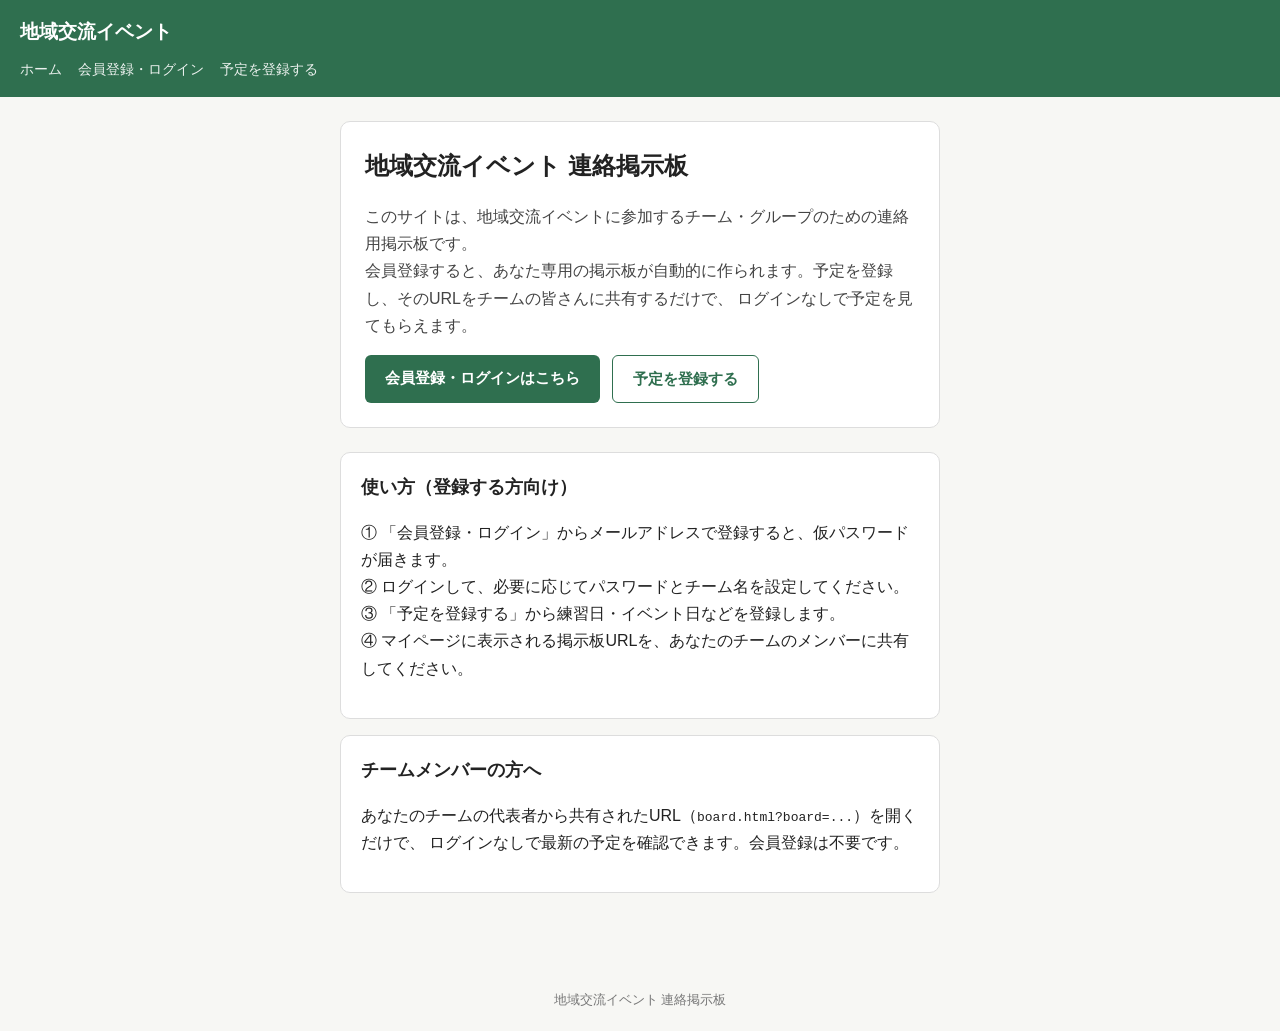
<file: index.html>
<!DOCTYPE html>
<html lang="ja">
<head>
<meta charset="UTF-8">
<meta name="viewport" content="width=device-width, initial-scale=1.0">
<title>地域交流イベント</title>
<link rel="stylesheet" href="assets/style.css">
</head>
<body>

<header class="site-header">
  <a class="site-title" href="index.html">地域交流イベント</a>
  <nav class="site-nav">
    <a href="index.html">ホーム</a>
    <a href="account.html">会員登録・ログイン</a>
    <a href="entry-form.html">予定を登録する</a>
  </nav>
</header>

<main>
  <div class="hero">
    <h1>地域交流イベント 連絡掲示板</h1>
    <p>
      このサイトは、地域交流イベントに参加するチーム・グループのための連絡用掲示板です。<br>
      会員登録すると、あなた専用の掲示板が自動的に作られます。予定を登録し、そのURLをチームの皆さんに共有するだけで、
      ログインなしで予定を見てもらえます。
    </p>
    <div class="btn-row">
      <a class="btn btn-primary" href="account.html">会員登録・ログインはこちら</a>
      <a class="btn btn-outline" href="entry-form.html">予定を登録する</a>
    </div>
  </div>

  <div class="info-card">
    <h2>使い方（登録する方向け）</h2>
    <p>
      ① 「会員登録・ログイン」からメールアドレスで登録すると、仮パスワードが届きます。<br>
      ② ログインして、必要に応じてパスワードとチーム名を設定してください。<br>
      ③ 「予定を登録する」から練習日・イベント日などを登録します。<br>
      ④ マイページに表示される掲示板URLを、あなたのチームのメンバーに共有してください。
    </p>
  </div>

  <div class="info-card">
    <h2>チームメンバーの方へ</h2>
    <p>
      あなたのチームの代表者から共有されたURL（<code>board.html?board=...</code>）を開くだけで、
      ログインなしで最新の予定を確認できます。会員登録は不要です。
    </p>
  </div>
</main>

<footer class="site-footer">
  地域交流イベント 連絡掲示板
</footer>

</body>
</html>
</file>
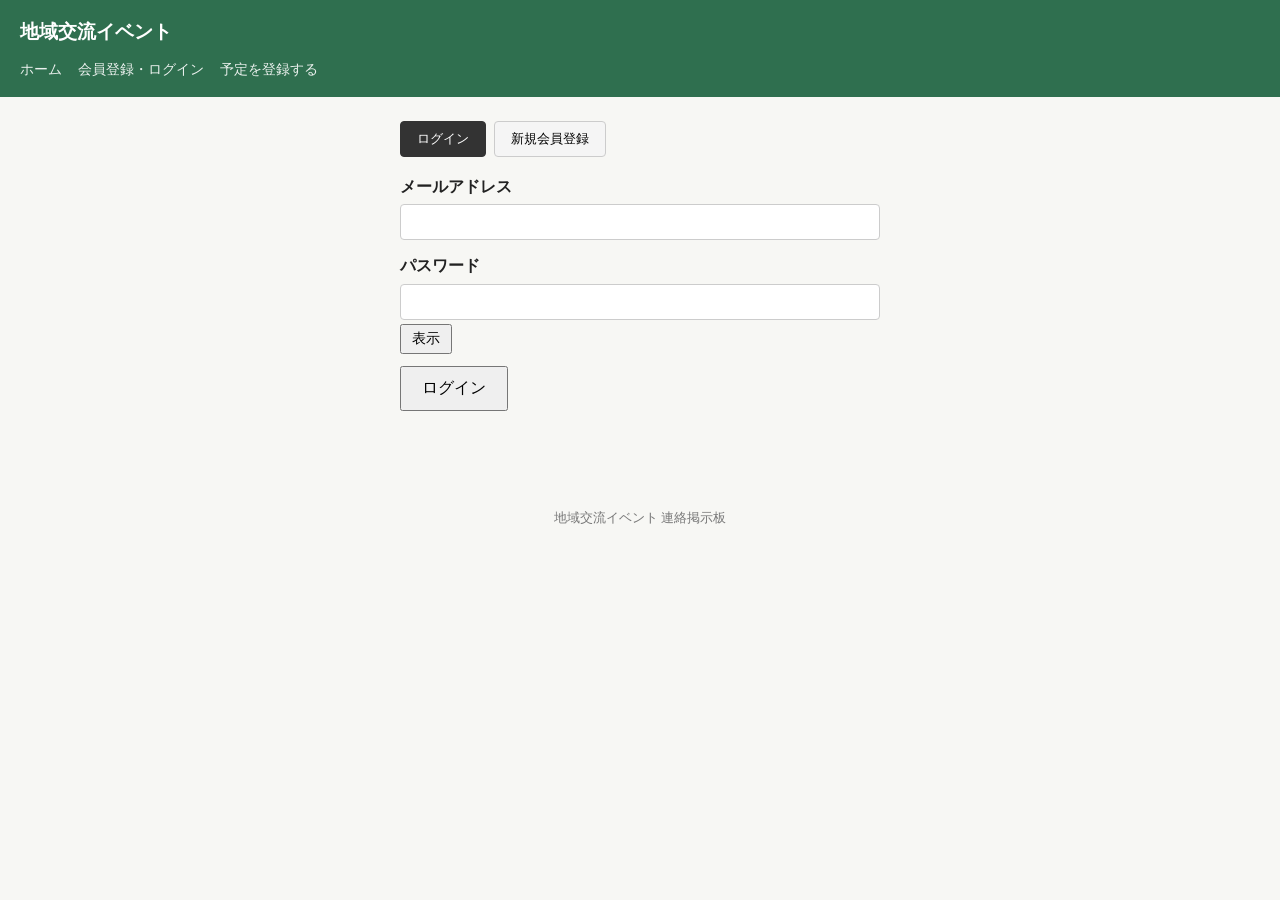
<file: account.html>
<!DOCTYPE html>
<html lang="ja">
<head>
<meta charset="UTF-8">
<meta name="viewport" content="width=device-width, initial-scale=1.0">
<title>会員登録・ログイン | 地域交流イベント</title>
<link rel="stylesheet" href="assets/style.css">
</head>
<body>

<header class="site-header">
  <a class="site-title" href="index.html">地域交流イベント</a>
  <nav class="site-nav">
    <a href="index.html">ホーム</a>
    <a href="account.html">会員登録・ログイン</a>
    <a href="entry-form.html">予定を登録する</a>
  </nav>
</header>

<main>
<div id="accountApp" class="account-app">

  <!-- ログイン中の表示 -->
  <div id="loggedInBar" class="logged-in-bar" style="display:none;">
    <span id="loggedInNickname"></span> さんとしてログイン中
    <button type="button" id="logoutBtn">ログアウト</button>
  </div>

  <!-- 会員登録 / ログイン 切り替えタブ -->
  <div id="authTabs" class="auth-tabs">
    <button type="button" class="tab-btn active" data-tab="login">ログイン</button>
    <button type="button" class="tab-btn" data-tab="register">新規会員登録</button>
  </div>

  <!-- ログインフォーム -->
  <form id="loginForm" class="auth-form">
    <div class="form-row">
      <label for="loginEmail">メールアドレス</label>
      <input type="email" id="loginEmail" required>
    </div>
    <div class="form-row password-row">
      <label for="loginPassword">パスワード</label>
      <input type="password" id="loginPassword" required>
      <button type="button" class="toggle-pw" data-target="loginPassword">表示</button>
    </div>
    <button type="submit">ログイン</button>
    <p class="form-message" id="loginMessage"></p>
  </form>

  <!-- 新規会員登録フォーム -->
  <form id="registerForm" class="auth-form" style="display:none;">
    <div class="form-row">
      <label for="registerEmail">メールアドレス</label>
      <input type="email" id="registerEmail" required>
    </div>
    <div class="form-row">
      <label for="registerNickname">ニックネーム（サイト上の表示名）</label>
      <input type="text" id="registerNickname" maxlength="30" required>
    </div>
    <div class="form-row terms-box">
      <p><strong>注意事項・免責事項</strong></p>
      <div class="terms-text">
        ・登録した内容の正確性は保証されません。<br>
        ・登録された情報は、掲示板運営の目的以外には使用しません。<br>
        ・不適切な投稿が確認された場合、登録を削除する場合があります。
        <!-- 実際の規約に合わせて書き換えてください -->
      </div>
      <label class="terms-agree">
        <input type="checkbox" id="registerAgree" required>
        上記の注意事項・免責事項に同意します
      </label>
    </div>
    <button type="submit">登録する（仮パスワードをメールで受け取る）</button>
    <p class="form-message" id="registerMessage"></p>
  </form>

  <!-- 初回ログイン時の強制パスワード変更 -->
  <form id="forceChangeForm" class="auth-form" style="display:none;">
    <p>初回ログインのため、パスワードの変更が必要です。</p>
    <div class="form-row password-row">
      <label for="forceCurrentPassword">現在の仮パスワード</label>
      <input type="password" id="forceCurrentPassword" required>
      <button type="button" class="toggle-pw" data-target="forceCurrentPassword">表示</button>
    </div>
    <div class="form-row password-row">
      <label for="forceNewPassword">新しいパスワード（8文字以上）</label>
      <input type="password" id="forceNewPassword" minlength="8" required>
      <button type="button" class="toggle-pw" data-target="forceNewPassword">表示</button>
    </div>
    <button type="submit">パスワードを変更する</button>
    <p class="form-message" id="forceChangeMessage"></p>
  </form>

  <!-- マイページ -->
  <div id="myPage" style="display:none;">
    <h3>あなたの掲示板</h3>
    <div class="board-url-box">
      <p>このURLをチームのメンバーに共有してください。ログインなしで予定を見てもらえます。</p>
      <div class="board-url-row">
        <input type="text" id="boardUrl" readonly>
        <button type="button" id="copyBoardUrlBtn">コピー</button>
      </div>
      <p class="form-message" id="copyMessage"></p>
    </div>

    <h3>プロフィール</h3>
    <form id="profileForm" class="auth-form">
      <div class="form-row">
        <label for="myNickname">ニックネーム</label>
        <input type="text" id="myNickname" maxlength="30" required>
      </div>
      <div class="form-row">
        <label for="myTeamName">掲示板名（チームメンバーに表示される名前）</label>
        <input type="text" id="myTeamName" maxlength="40" placeholder="例: ○○サークル△△チーム">
      </div>
      <button type="submit">プロフィールを変更</button>
      <p class="form-message" id="profileMessage"></p>
    </form>

    <h3>パスワード変更</h3>
    <form id="changePasswordForm" class="auth-form">
      <div class="form-row password-row">
        <label for="myCurrentPassword">現在のパスワード</label>
        <input type="password" id="myCurrentPassword" required>
        <button type="button" class="toggle-pw" data-target="myCurrentPassword">表示</button>
      </div>
      <div class="form-row password-row">
        <label for="myNewPassword">新しいパスワード（8文字以上）</label>
        <input type="password" id="myNewPassword" minlength="8" required>
        <button type="button" class="toggle-pw" data-target="myNewPassword">表示</button>
      </div>
      <button type="submit">パスワードを変更</button>
      <p class="form-message" id="myPasswordMessage"></p>
    </form>
  </div>

</div>
</main>

<footer class="site-footer">
  地域交流イベント 連絡掲示板
</footer>

<style>
  .account-app { max-width: 480px; margin: 0 auto; }
  .logged-in-bar { background: #eef6ee; padding: 8px 12px; border-radius: 4px; margin-bottom: 12px; }
  .logged-in-bar button { margin-left: 12px; }
  .auth-tabs { display: flex; gap: 8px; margin-bottom: 16px; }
  .tab-btn { padding: 8px 16px; border: 1px solid #ccc; background: #f5f5f5; cursor: pointer; border-radius: 4px; }
  .tab-btn.active { background: #333; color: #fff; border-color: #333; }
  .auth-form .form-row { margin-bottom: 12px; display: flex; flex-direction: column; gap: 4px; }
  .auth-form label { font-weight: bold; }
  .auth-form input[type="email"], .auth-form input[type="text"], .auth-form input[type="password"] {
    padding: 8px; font-size: 1rem; border: 1px solid #ccc; border-radius: 4px;
  }
  .password-row { position: relative; }
  .toggle-pw { align-self: flex-start; padding: 4px 10px; font-size: 0.85rem; cursor: pointer; }
  .terms-box { border: 1px solid #ddd; padding: 12px; border-radius: 4px; background: #fafafa; }
  .terms-text { font-size: 0.9rem; color: #444; margin: 8px 0; line-height: 1.6; }
  .terms-agree { font-weight: normal !important; display: flex; align-items: center; gap: 6px; }
  .auth-form button[type="submit"] { padding: 10px 20px; font-size: 1rem; cursor: pointer; }
  .form-message { margin-top: 8px; font-weight: bold; }
  #myPage h3 { margin-top: 24px; }
  .board-url-box { border: 1px solid #ddd; border-radius: 6px; padding: 12px; background: #fafafa; }
  .board-url-row { display: flex; gap: 8px; }
  .board-url-row input { flex: 1; padding: 8px; font-size: 0.9rem; border: 1px solid #ccc; border-radius: 4px; }
  .board-url-row button { padding: 8px 16px; cursor: pointer; }
</style>

<script src="assets/config.js"></script>
<script>
(function () {

  function callApi(payload) {
    return fetch(GAS_WEB_APP_URL, {
      method: 'POST',
      headers: { 'Content-Type': 'text/plain;charset=utf-8' },
      body: JSON.stringify(payload)
    }).then(function (res) { return res.json(); });
  }

  function getSession() {
    return {
      token: localStorage.getItem('circleSessionToken'),
      nickname: localStorage.getItem('circleNickname'),
      boardId: localStorage.getItem('circleBoardId'),
      teamName: localStorage.getItem('circleTeamName')
    };
  }
  function setSession(token, nickname, boardId, teamName) {
    localStorage.setItem('circleSessionToken', token);
    localStorage.setItem('circleNickname', nickname);
    if (boardId) localStorage.setItem('circleBoardId', boardId);
    if (teamName !== undefined) localStorage.setItem('circleTeamName', teamName || '');
  }
  function clearSession() {
    localStorage.removeItem('circleSessionToken');
    localStorage.removeItem('circleNickname');
    localStorage.removeItem('circleBoardId');
    localStorage.removeItem('circleTeamName');
  }

  function showLoggedOutView() {
    document.getElementById('loggedInBar').style.display = 'none';
    document.getElementById('authTabs').style.display = 'flex';
    document.getElementById('forceChangeForm').style.display = 'none';
    document.getElementById('myPage').style.display = 'none';
    switchTab('login');
  }
  function showForceChangeView() {
    document.getElementById('authTabs').style.display = 'none';
    document.getElementById('loginForm').style.display = 'none';
    document.getElementById('registerForm').style.display = 'none';
    document.getElementById('forceChangeForm').style.display = 'block';
    document.getElementById('myPage').style.display = 'none';
  }
  function showLoggedInView(nickname, boardId, teamName) {
    document.getElementById('loggedInBar').style.display = 'block';
    document.getElementById('loggedInNickname').textContent = nickname;
    document.getElementById('authTabs').style.display = 'none';
    document.getElementById('loginForm').style.display = 'none';
    document.getElementById('registerForm').style.display = 'none';
    document.getElementById('forceChangeForm').style.display = 'none';
    document.getElementById('myPage').style.display = 'block';
    document.getElementById('myNickname').value = nickname;
    document.getElementById('myTeamName').value = teamName || '';
    document.getElementById('boardUrl').value = SITE_BOARD_HTML_URL + '?board=' + boardId;
  }

  function switchTab(tab) {
    document.querySelectorAll('.tab-btn').forEach(function (btn) {
      btn.classList.toggle('active', btn.dataset.tab === tab);
    });
    document.getElementById('loginForm').style.display = tab === 'login' ? 'block' : 'none';
    document.getElementById('registerForm').style.display = tab === 'register' ? 'block' : 'none';
  }
  document.querySelectorAll('.tab-btn').forEach(function (btn) {
    btn.addEventListener('click', function () { switchTab(btn.dataset.tab); });
  });

  document.querySelectorAll('.toggle-pw').forEach(function (btn) {
    btn.addEventListener('click', function () {
      const input = document.getElementById(btn.dataset.target);
      const isHidden = input.type === 'password';
      input.type = isHidden ? 'text' : 'password';
      btn.textContent = isHidden ? '非表示' : '表示';
    });
  });

  // ---- 初期表示 ----
  const session = getSession();
  if (session.token) {
    showLoggedInView(session.nickname, session.boardId, session.teamName);
  } else {
    showLoggedOutView();
  }

  // ---- 会員登録 ----
  document.getElementById('registerForm').addEventListener('submit', function (ev) {
    ev.preventDefault();
    const msg = document.getElementById('registerMessage');
    msg.textContent = '送信中...';
    callApi({
      action: 'register',
      email: document.getElementById('registerEmail').value,
      nickname: document.getElementById('registerNickname').value,
      agreedTerms: document.getElementById('registerAgree').checked
    }).then(function (result) {
      if (result.success) {
        msg.textContent = result.message || '登録しました。メールをご確認ください。';
        ev.target.reset();
      } else {
        msg.textContent = 'エラー: ' + result.error;
      }
    }).catch(function () { msg.textContent = '通信エラーが発生しました。'; });
  });

  // ---- ログイン ----
  document.getElementById('loginForm').addEventListener('submit', function (ev) {
    ev.preventDefault();
    const msg = document.getElementById('loginMessage');
    msg.textContent = 'ログイン中...';
    callApi({
      action: 'login',
      email: document.getElementById('loginEmail').value,
      password: document.getElementById('loginPassword').value
    }).then(function (result) {
      if (result.success) {
        setSession(result.sessionToken, result.nickname, result.boardId, result.teamName);
        msg.textContent = '';
        if (result.mustChangePassword) {
          showForceChangeView();
        } else {
          showLoggedInView(result.nickname, result.boardId, result.teamName);
        }
      } else {
        msg.textContent = 'エラー: ' + result.error;
      }
    }).catch(function () { msg.textContent = '通信エラーが発生しました。'; });
  });

  // ---- 初回ログイン時の強制パスワード変更 ----
  document.getElementById('forceChangeForm').addEventListener('submit', function (ev) {
    ev.preventDefault();
    const msg = document.getElementById('forceChangeMessage');
    const s = getSession();
    msg.textContent = '変更中...';
    callApi({
      action: 'changePassword',
      sessionToken: s.token,
      currentPassword: document.getElementById('forceCurrentPassword').value,
      newPassword: document.getElementById('forceNewPassword').value
    }).then(function (result) {
      if (result.success) {
        ev.target.reset();
        showLoggedInView(s.nickname, s.boardId, s.teamName);
      } else {
        msg.textContent = 'エラー: ' + result.error;
      }
    }).catch(function () { msg.textContent = '通信エラーが発生しました。'; });
  });

  // ---- プロフィール変更（ニックネーム・掲示板名） ----
  document.getElementById('profileForm').addEventListener('submit', function (ev) {
    ev.preventDefault();
    const msg = document.getElementById('profileMessage');
    const s = getSession();
    msg.textContent = '変更中...';
    callApi({
      action: 'updateProfile',
      sessionToken: s.token,
      nickname: document.getElementById('myNickname').value,
      teamName: document.getElementById('myTeamName').value
    }).then(function (result) {
      if (result.success) {
        setSession(s.token, result.nickname, s.boardId, result.teamName);
        document.getElementById('loggedInNickname').textContent = result.nickname;
        msg.textContent = '変更しました。';
      } else {
        msg.textContent = 'エラー: ' + result.error;
      }
    }).catch(function () { msg.textContent = '通信エラーが発生しました。'; });
  });

  // ---- パスワード変更（マイページ） ----
  document.getElementById('changePasswordForm').addEventListener('submit', function (ev) {
    ev.preventDefault();
    const msg = document.getElementById('myPasswordMessage');
    const s = getSession();
    msg.textContent = '変更中...';
    callApi({
      action: 'changePassword',
      sessionToken: s.token,
      currentPassword: document.getElementById('myCurrentPassword').value,
      newPassword: document.getElementById('myNewPassword').value
    }).then(function (result) {
      if (result.success) {
        msg.textContent = '変更しました。';
        ev.target.reset();
      } else {
        msg.textContent = 'エラー: ' + result.error;
      }
    }).catch(function () { msg.textContent = '通信エラーが発生しました。'; });
  });

  // ---- 掲示板URLをコピー ----
  document.getElementById('copyBoardUrlBtn').addEventListener('click', function () {
    const input = document.getElementById('boardUrl');
    input.select();
    navigator.clipboard.writeText(input.value).then(function () {
      document.getElementById('copyMessage').textContent = 'コピーしました。';
    }).catch(function () {
      document.getElementById('copyMessage').textContent = 'コピーできませんでした。手動で選択してコピーしてください。';
    });
  });

  // ---- ログアウト ----
  document.getElementById('logoutBtn').addEventListener('click', function () {
    const s = getSession();
    callApi({ action: 'logout', sessionToken: s.token }).finally(function () {
      clearSession();
      showLoggedOutView();
    });
  });
})();
</script>
</body>
</html>
</file>
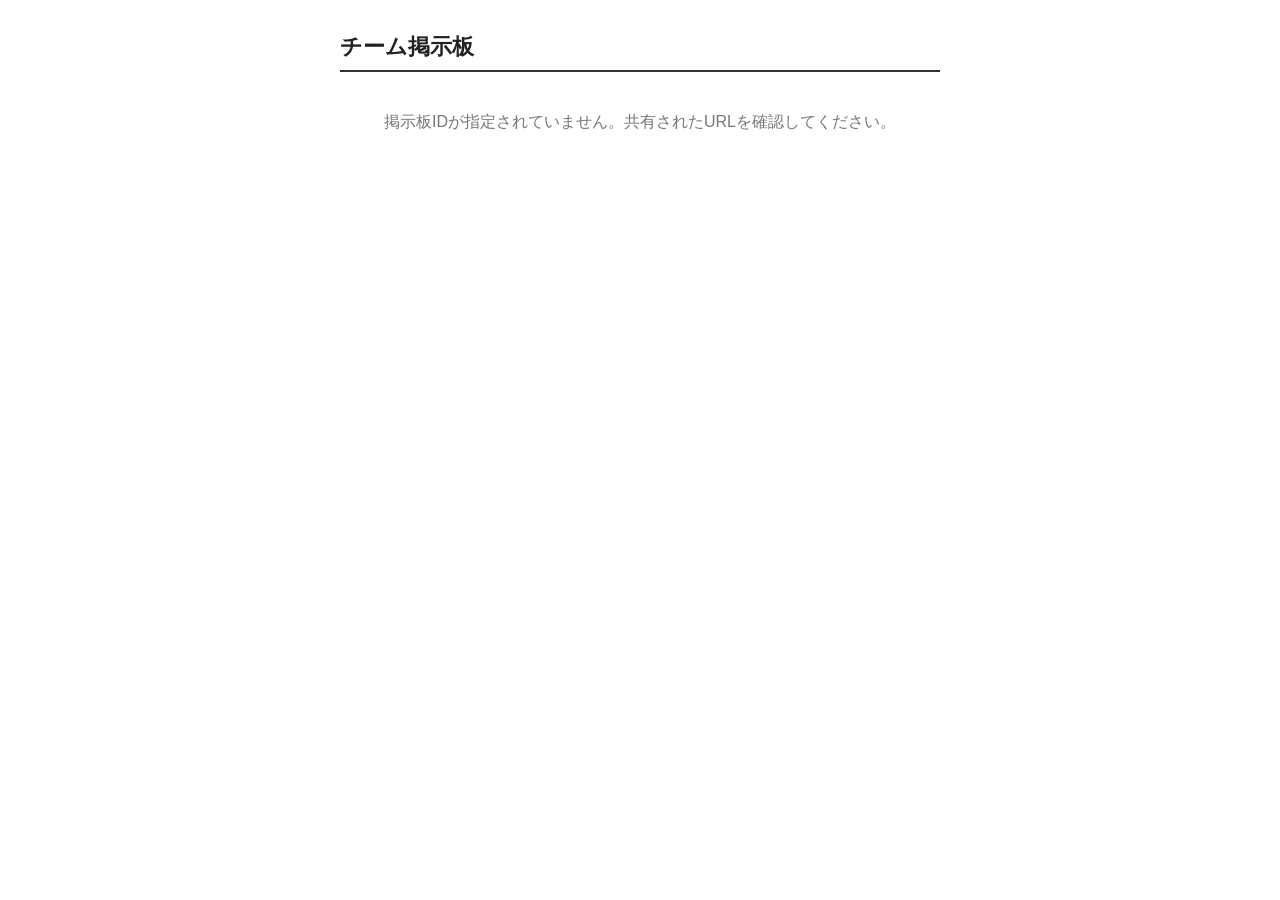
<file: board.html>
<!--
  掲示板 閲覧ページ（ログイン不要）
  ・このファイルをそのまま board.html としてウェブサイトのルート（boards.jsonと同じ階層）に配置してください。
  ・登録者が「?board=XXXXXXXX」のようにIDを付けたURLをチームに共有すると、
    そのチームの投稿だけがログインなしで表示されます。
    例: https://kenken6291.github.io/xxx/board.html?board=AB12CD34
  ・URLはマイページ（account.html）に登録者本人向けに表示されます。
-->
<!DOCTYPE html>
<html lang="ja">
<head>
<meta charset="UTF-8">
<meta name="viewport" content="width=device-width, initial-scale=1.0">
<title>チーム掲示板 | 地域交流イベント</title>
<style>
  body { font-family: sans-serif; max-width: 600px; margin: 0 auto; padding: 16px; color: #222; }
  h1 { font-size: 1.4rem; border-bottom: 2px solid #333; padding-bottom: 8px; }
  .updated-at { color: #777; font-size: 0.85rem; margin-bottom: 20px; }
  .event-card {
    border: 1px solid #ddd; border-radius: 6px; padding: 12px; margin-bottom: 10px; background: #fff;
  }
  .event-date { font-weight: bold; font-size: 1.05rem; }
  .event-detail { color: #444; margin-top: 4px; line-height: 1.5; }
  .event-note { color: #777; font-size: 0.9rem; margin-top: 4px; }
  .empty, .error { color: #777; padding: 20px; text-align: center; }
</style>
</head>
<body>

<h1 id="boardTitle">チーム掲示板</h1>
<p class="updated-at" id="updatedAt"></p>
<div id="eventList"></div>

<script>
(function () {
  // boards.json が置かれている場所（同じディレクトリなら 'boards.json' のままでOK）
  const BOARDS_JSON_URL = 'boards.json';

  const params = new URLSearchParams(window.location.search);
  const boardId = params.get('board');
  const listEl = document.getElementById('eventList');
  const titleEl = document.getElementById('boardTitle');
  const updatedAtEl = document.getElementById('updatedAt');

  if (!boardId) {
    listEl.innerHTML = '<p class="error">掲示板IDが指定されていません。共有されたURLを確認してください。</p>';
    return;
  }

  fetch(BOARDS_JSON_URL, { cache: 'no-store' })
    .then(function (res) { return res.json(); })
    .then(function (data) {
      const board = data.boards ? data.boards[boardId] : null;
      if (!board) {
        listEl.innerHTML = '<p class="error">指定された掲示板が見つかりませんでした。</p>';
        return;
      }

      titleEl.textContent = board.teamName || 'チーム掲示板';
      if (data.updatedAt) {
        const d = new Date(data.updatedAt);
        updatedAtEl.textContent = '最終更新: ' + d.toLocaleString('ja-JP');
      }

      if (!board.events || board.events.length === 0) {
        listEl.innerHTML = '<p class="empty">現在、公開中の予定はありません。</p>';
        return;
      }

      board.events.forEach(function (ev) {
        const card = document.createElement('div');
        card.className = 'event-card';

        const dateEl = document.createElement('div');
        dateEl.className = 'event-date';
        dateEl.textContent = ev.date + '（' + ev.content + '）';

        const detailEl = document.createElement('div');
        detailEl.className = 'event-detail';
        detailEl.textContent = ev.time + ' ／ ' + ev.place;

        card.appendChild(dateEl);
        card.appendChild(detailEl);

        if (ev.note) {
          const noteEl = document.createElement('div');
          noteEl.className = 'event-note';
          noteEl.textContent = '備考: ' + ev.note;
          card.appendChild(noteEl);
        }

        listEl.appendChild(card);
      });
    })
    .catch(function () {
      listEl.innerHTML = '<p class="error">データの読み込みに失敗しました。時間をおいて再度お試しください。</p>';
    });
})();
</script>
</body>
</html>
</file>
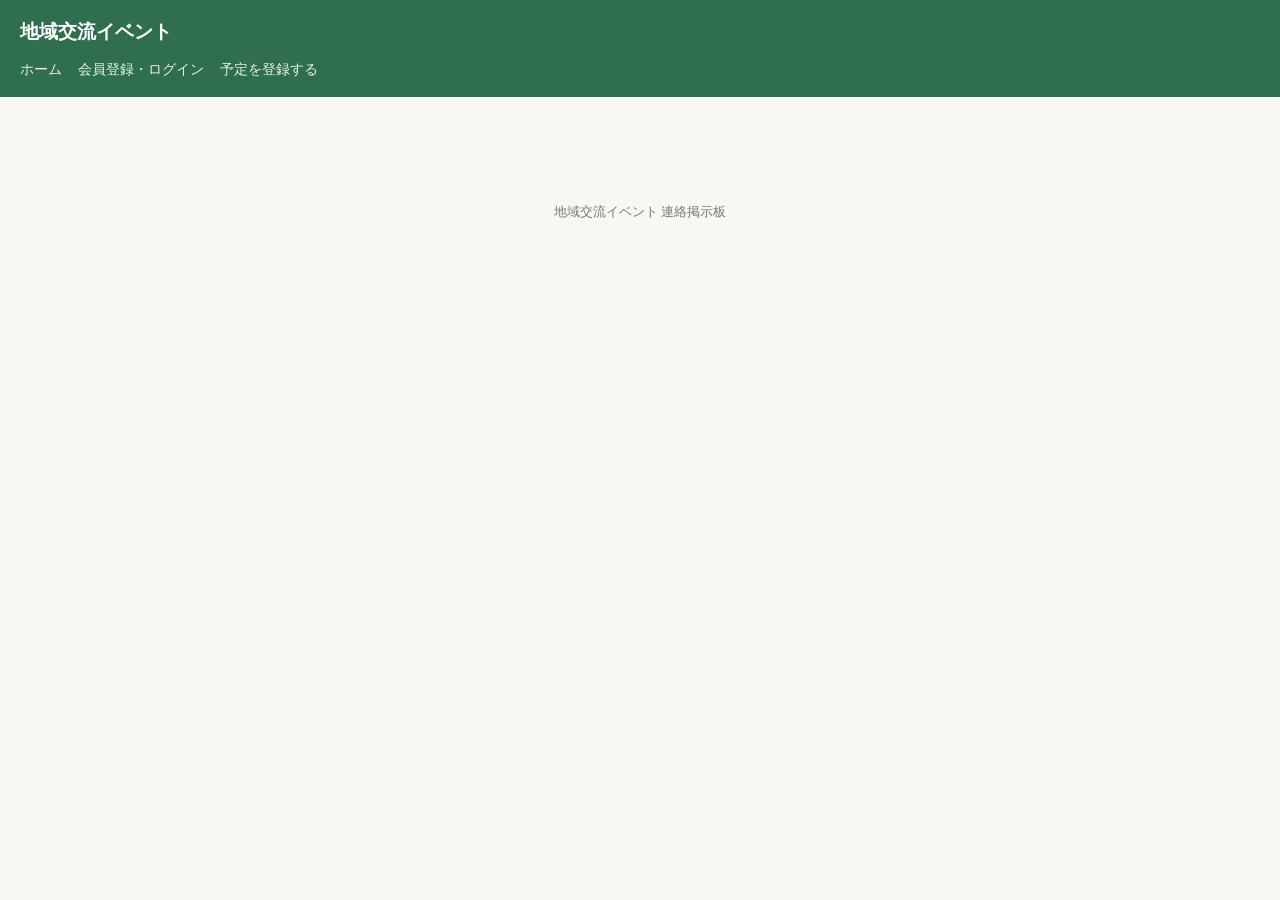
<file: entry-form.html>
<!DOCTYPE html>
<html lang="ja">
<head>
<meta charset="UTF-8">
<meta name="viewport" content="width=device-width, initial-scale=1.0">
<title>予定を登録する | 地域交流イベント</title>
<link rel="stylesheet" href="assets/style.css">
</head>
<body>

<header class="site-header">
  <a class="site-title" href="index.html">地域交流イベント</a>
  <nav class="site-nav">
    <a href="index.html">ホーム</a>
    <a href="account.html">会員登録・ログイン</a>
    <a href="entry-form.html">予定を登録する</a>
  </nav>
</header>

<main>
<div id="scheduleApp" class="schedule-entry">

  <div id="notLoggedInNotice" style="display:none;">
    <p>予定を登録するには、まずログインしてください。</p>
  </div>

  <div id="scheduleLoggedInArea" style="display:none;">
    <h2 id="formTitle">スケジュール登録</h2>

    <form id="scheduleForm">
      <input type="hidden" id="entryId" value="">
      <div class="form-row">
        <label for="entryDate">日付</label>
        <input type="date" id="entryDate" name="date" required>
      </div>
      <div class="form-row">
        <label for="entryTime">時間</label>
        <input type="text" id="entryTime" name="time" placeholder="例: 13:00〜15:00" required>
      </div>
      <div class="form-row">
        <label for="entryPlace">場所</label>
        <input type="text" id="entryPlace" name="place" placeholder="例: ○○体育館" required>
      </div>
      <div class="form-row">
        <label for="entryContent">内容</label>
        <select id="entryContent" name="content" required>
          <option value="">選択してください</option>
          <option value="通常練習">通常練習</option>
          <option value="練習試合">練習試合</option>
          <option value="総会">総会</option>
          <option value="その他">その他</option>
        </select>
      </div>
      <div class="form-row">
        <label for="entryNote">備考（任意）</label>
        <textarea id="entryNote" name="note" rows="3" placeholder="例: 雨天中止、対戦相手など"></textarea>
      </div>

      <button type="submit" id="submitBtn">登録する</button>
      <button type="button" id="cancelEditBtn" style="display:none;">編集をキャンセル</button>
      <p id="formMessage" role="status"></p>
    </form>

    <h3>自分が登録した予定</h3>
    <ul id="myEntriesList" class="my-entries-list"></ul>
  </div>
</div>
</main>

<footer class="site-footer">
  地域交流イベント 連絡掲示板
</footer>

<style>
  .schedule-entry { max-width: 480px; margin: 0 auto; }
  .schedule-entry .form-row { margin-bottom: 12px; display: flex; flex-direction: column; gap: 4px; }
  .schedule-entry label { font-weight: bold; }
  .schedule-entry input, .schedule-entry select, .schedule-entry textarea {
    padding: 8px; font-size: 1rem; border: 1px solid #ccc; border-radius: 4px;
  }
  .schedule-entry button { padding: 10px 20px; font-size: 1rem; cursor: pointer; margin-right: 8px; }
  .schedule-entry button:disabled { opacity: 0.6; cursor: not-allowed; }
  #formMessage { margin-top: 8px; font-weight: bold; }
  .my-entries-list { list-style: none; padding: 0; }
  .my-entries-list li {
    border: 1px solid #ddd; border-radius: 4px; padding: 10px; margin-bottom: 8px;
    display: flex; justify-content: space-between; align-items: center; gap: 8px;
  }
  .my-entries-list .entry-actions button { padding: 4px 10px; font-size: 0.85rem; }
</style>

<script src="assets/config.js"></script>
<script>
(function () {

  function callApi(payload) {
    return fetch(GAS_WEB_APP_URL, {
      method: 'POST',
      headers: { 'Content-Type': 'text/plain;charset=utf-8' },
      body: JSON.stringify(payload)
    }).then(function (res) { return res.json(); });
  }

  function getSessionToken() {
    return localStorage.getItem('circleSessionToken');
  }

  const form = document.getElementById('scheduleForm');
  const messageEl = document.getElementById('formMessage');
  const submitBtn = document.getElementById('submitBtn');
  const cancelEditBtn = document.getElementById('cancelEditBtn');
  const formTitle = document.getElementById('formTitle');
  const entryIdField = document.getElementById('entryId');

  function resetFormToCreateMode() {
    form.reset();
    entryIdField.value = '';
    formTitle.textContent = 'スケジュール登録';
    submitBtn.textContent = '登録する';
    cancelEditBtn.style.display = 'none';
  }

  function loadMyEntries() {
    const token = getSessionToken();
    if (!token) return;
    callApi({ action: 'myEntries', sessionToken: token }).then(function (result) {
      const list = document.getElementById('myEntriesList');
      list.innerHTML = '';
      if (!result.success) {
        return;
      }
      if (result.entries.length === 0) {
        list.innerHTML = '<li>まだ予定を登録していません。</li>';
        return;
      }
      result.entries.forEach(function (entry) {
        const li = document.createElement('li');
        const info = document.createElement('span');
        info.textContent = entry.date + ' ' + entry.time + ' ' + entry.place + ' / ' + entry.content;

        const actions = document.createElement('span');
        actions.className = 'entry-actions';

        const editBtn = document.createElement('button');
        editBtn.type = 'button';
        editBtn.textContent = '編集';
        editBtn.addEventListener('click', function () { startEdit_(entry); });

        const deleteBtn = document.createElement('button');
        deleteBtn.type = 'button';
        deleteBtn.textContent = '削除';
        deleteBtn.addEventListener('click', function () { deleteEntry_(entry.entryId); });

        actions.appendChild(editBtn);
        actions.appendChild(deleteBtn);
        li.appendChild(info);
        li.appendChild(actions);
        list.appendChild(li);
      });
    });
  }

  function startEdit_(entry) {
    entryIdField.value = entry.entryId;
    // <input type="date"> は YYYY-MM-DD 形式が必要なため変換する
    document.getElementById('entryDate').value = entry.date.replace(/\//g, '-');
    document.getElementById('entryTime').value = entry.time;
    document.getElementById('entryPlace').value = entry.place;
    document.getElementById('entryContent').value = entry.content;
    document.getElementById('entryNote').value = entry.note;

    formTitle.textContent = '予定を編集';
    submitBtn.textContent = '更新する';
    cancelEditBtn.style.display = 'inline-block';
    messageEl.textContent = '';
    window.scrollTo({ top: form.offsetTop - 20, behavior: 'smooth' });
  }

  function deleteEntry_(entryId) {
    if (!confirm('この予定を削除します。よろしいですか？')) return;
    const token = getSessionToken();
    callApi({ action: 'deleteEntry', sessionToken: token, entryId: entryId }).then(function (result) {
      if (result.success) {
        loadMyEntries();
        if (entryIdField.value === entryId) resetFormToCreateMode();
      } else {
        alert('エラー: ' + result.error);
      }
    });
  }

  cancelEditBtn.addEventListener('click', resetFormToCreateMode);

  form.addEventListener('submit', function (ev) {
    ev.preventDefault();
    const token = getSessionToken();
    if (!token) {
      messageEl.textContent = 'ログインが必要です。';
      return;
    }

    const isEdit = !!entryIdField.value;
    const payload = {
      action: isEdit ? 'updateEntry' : 'createEntry',
      sessionToken: token,
      date: document.getElementById('entryDate').value,
      time: document.getElementById('entryTime').value,
      place: document.getElementById('entryPlace').value,
      content: document.getElementById('entryContent').value,
      note: document.getElementById('entryNote').value
    };
    if (isEdit) payload.entryId = entryIdField.value;

    submitBtn.disabled = true;
    messageEl.textContent = isEdit ? '更新中...' : '登録中...';

    callApi(payload).then(function (result) {
      if (result.success) {
        messageEl.textContent = isEdit ? '更新しました。' : '登録しました。反映まで少し時間がかかる場合があります。';
        resetFormToCreateMode();
        loadMyEntries();
      } else {
        messageEl.textContent = 'エラー: ' + result.error;
      }
    }).catch(function () {
      messageEl.textContent = '通信エラーが発生しました。時間をおいて再度お試しください。';
    }).finally(function () {
      submitBtn.disabled = false;
    });
  });

  // ---- 初期表示：ログイン状態に応じて表示を切り替え ----
  const token = getSessionToken();
  if (token) {
    document.getElementById('scheduleLoggedInArea').style.display = 'block';
    loadMyEntries();
  } else {
    document.getElementById('notLoggedInNotice').style.display = 'block';
  }
})();
</body>
</html>
</file>
<file: assets/style.css>
:root {
  --color-primary: #2f6f4f;
  --color-primary-dark: #234f38;
  --color-bg: #f7f7f4;
  --color-card: #ffffff;
  --color-border: #ddd;
  --color-text: #222;
  --color-text-muted: #777;
}

* { box-sizing: border-box; }

body {
  font-family: "Hiragino Kaku Gothic ProN", "Yu Gothic", sans-serif;
  background: var(--color-bg);
  color: var(--color-text);
  margin: 0;
  line-height: 1.7;
}

header.site-header {
  background: var(--color-primary);
  color: #fff;
  padding: 16px 20px;
}

header.site-header .site-title {
  font-size: 1.2rem;
  font-weight: bold;
  text-decoration: none;
  color: #fff;
}

nav.site-nav {
  display: flex;
  gap: 16px;
  margin-top: 8px;
  flex-wrap: wrap;
}

nav.site-nav a {
  color: #fff;
  text-decoration: none;
  font-size: 0.9rem;
  opacity: 0.9;
}
nav.site-nav a:hover { opacity: 1; text-decoration: underline; }

main {
  max-width: 640px;
  margin: 0 auto;
  padding: 24px 20px 60px;
}

.hero {
  background: var(--color-card);
  border: 1px solid var(--color-border);
  border-radius: 10px;
  padding: 24px;
  margin-bottom: 24px;
}
.hero h1 { margin-top: 0; font-size: 1.5rem; }
.hero p { color: #444; }

.btn-row { display: flex; gap: 12px; flex-wrap: wrap; margin-top: 16px; }
.btn {
  display: inline-block;
  padding: 10px 20px;
  border-radius: 6px;
  text-decoration: none;
  font-weight: bold;
  font-size: 0.95rem;
}
.btn-primary { background: var(--color-primary); color: #fff; }
.btn-primary:hover { background: var(--color-primary-dark); }
.btn-outline { background: #fff; color: var(--color-primary); border: 1px solid var(--color-primary); }
.btn-outline:hover { background: #eef6ee; }

.info-card {
  background: var(--color-card);
  border: 1px solid var(--color-border);
  border-radius: 10px;
  padding: 20px;
  margin-bottom: 16px;
}
.info-card h2 { font-size: 1.1rem; margin-top: 0; }

footer.site-footer {
  text-align: center;
  color: var(--color-text-muted);
  font-size: 0.8rem;
  padding: 20px;
}
</file>
